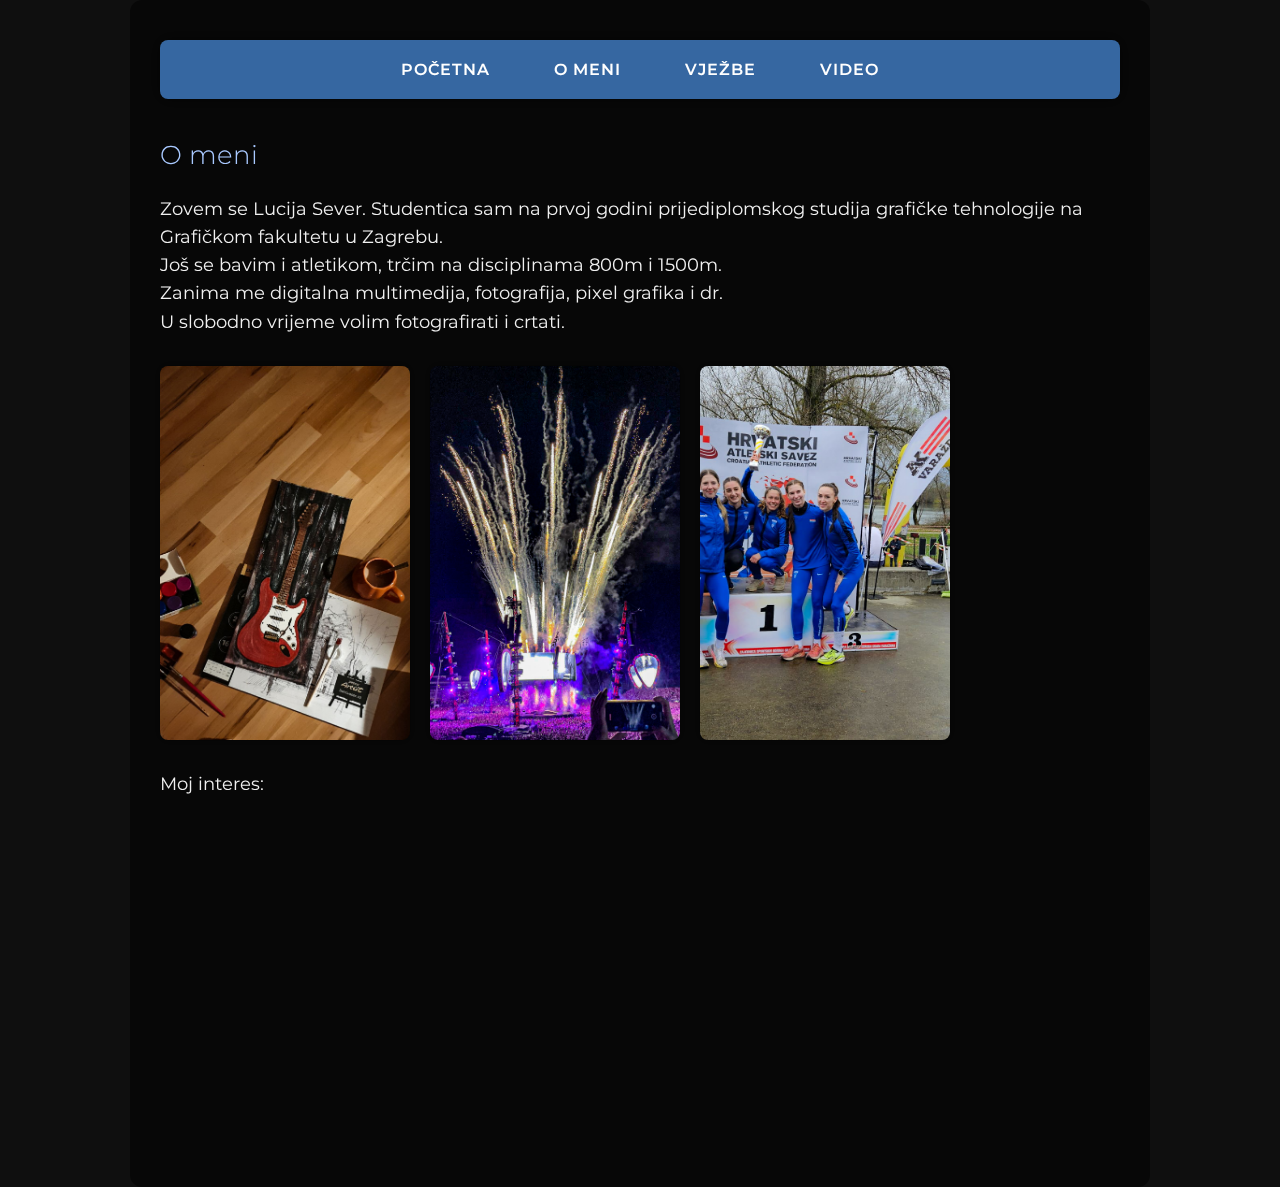
<file: o_meni.html>
<!DOCTYPE html>
<html lang="hr">
<head>
  <meta charset="UTF-8" />
  <title>O meni</title>
  <link rel="stylesheet" href="style.css" />
</head>
<body class="o_meni">
  <div class="overlay">
    <nav>
      <ul>
        <li><a href="index.html">Početna</a></li>
        <li><a href="o_meni.html">O meni</a></li>
        <li><a href="vjezbe.html">Vježbe</a></li>
        <li><a href="video.html">Video</a></li>
      </ul>
    </nav>

    <h2>O meni</h2>
        <p>Zovem se Lucija Sever. Studentica sam na prvoj godini prijediplomskog studija grafičke
	   tehnologije na Grafičkom fakultetu u Zagrebu.<br/> Još se bavim i atletikom, trčim na disciplinama 800m i 1500m. <br/>
	   Zanima me digitalna multimedija, fotografija, pixel grafika i dr.<br/>
	   U slobodno vrijeme volim fotografirati i crtati. </p>
    
  <div class="gallery">
      <img src="slika1.jpg" alt="Slika 1" />
      <img src="slika2.jpg" alt="Slika 2" />
      <img src="slika3.jpg" alt="Slika 3" />
    </div>

    <p>Moj interes:</p>
    <iframe width="560" height="315"
      src="https://www.youtube.com/embed/YtfqryHr2cY?start=139"
      title="YouTube video player" frameborder="0"
      allow="accelerometer; autoplay; clipboard-write; encrypted-media; gyroscope; picture-in-picture"
      allowfullscreen>
    </iframe>

</body>
</html>
</file>
<file: style.css>
@import url('https://fonts.googleapis.com/css2?family=Montserrat:wght@300&display=swap');

@font-face {
  font-family: "LucijaSever";
  src: url("../fonts/LucijaSever-Regular.ttf") format("truetype");
}

body {
  margin: 0;
  font-family: "Montserrat", sans-serif;
  color: #f0f0f0;
  min-height: 100vh;
  overflow-x: hidden;
  background-color: #0f0f0f;
}

body::before {
  content: "";
  position: fixed;
  top: 0; left: 0; right: 0; bottom: 0;
  z-index: -1;
  background-size: cover;
  background-repeat: no-repeat;
  background-position: center center;
  filter: blur(4px) brightness(0.4);
}

.container, .overlay {
  max-width: 960px;
  margin: 0 auto;
  padding: 40px 30px;
  background-color: rgba(0,0,0,0.5);
  border-radius: 12px;
  backdrop-filter: blur(6px);
}

h1 {
  font-family: "LucijaSever", serif;
  font-size: 3rem;
  margin-bottom: 15px;
  text-shadow: 1px 1px 5px rgba(0,0,0,0.7);
  text-align: left;
}

h2 {
  font-weight: 300;
  font-size: 1.6rem;
  margin-bottom: 25px;
  text-shadow: 1px 1px 3px rgba(0,0,0,0.5);
  text-align: left;
}

p {
  font-size: 1.1rem;
  line-height: 1.6;
  margin: 0 0 30px;
  text-shadow: 0 0 5px rgba(0,0,0,0.4);
  text-align: left;
}

nav {
  border-radius: 8px;
  margin: 0 auto 40px;
  background-color: rgba(0,0,0,0.4);
  box-shadow: 0 0 15px rgba(0,0,0,0.6);
}

nav ul {
  list-style: none;
  padding: 0;
  margin: 0;
  display: flex;
  justify-content: center;
  flex-wrap: wrap;
}

nav li {
  margin: 8px 12px;
  border-radius: 6px;
  transition: background-color 0.3s ease, box-shadow 0.3s ease;
}

nav li a {
  display: block;
  padding: 12px 20px;
  color: #fff;
  font-weight: 600;
  text-transform: uppercase;
  text-decoration: none;
  letter-spacing: 1px;
  transition: color 0.3s ease;
}

nav li a:hover,
nav li a:focus {
  color: #222;
  text-decoration: underline;
  outline: none;
}

.gallery {
  display: flex;
  gap: 20px;
  flex-wrap: wrap;
  justify-content: flex-start;
  margin-bottom: 30px;
}

.gallery img {
  width: 250px;
  height: auto;
  border-radius: 8px;
  box-shadow: 0 0 10px rgba(0,0,0,0.5);
  object-fit: cover;
}

@media (max-width: 600px) {
  h1 { font-size: 2.2rem; }
  h2 { font-size: 1.3rem; }
  p { font-size: 1rem; }
  .gallery img { width: 100%; }
  nav ul { flex-direction: column; gap: 10px; }
  nav li { margin: 0; }
  nav li a { padding: 12px 18px; }
}

body.home::before {
  background-image: url("https://images.unsplash.com/photo-1506744038136-46273834b3fb?auto=format&fit=crop&w=1920&q=80");
}

body.o_meni::before {
  background-image: url("https://images.unsplash.com/photo-1517816428104-0f72f40f2c9d?auto=format&fit=crop&w=1920&q=80");
}

body.vjezbe::before {
  background-image: url("https://images.unsplash.com/photo-1498050108023-c5249f4df085?auto=format&fit=crop&w=1920&q=80");
}

body.video::before {
  background-image: url("https://images.unsplash.com/photo-1496307042754-b4aa456c4a2d?auto=format&fit=crop&w=1920&q=80");
}

body.home h1 { color: #ff6f61; }
body.home h2 { color: #ffd6c2; }
body.home nav { background-color: rgba(255, 111, 97, 0.7); }
body.home nav li:hover { background-color: #ff907b; }

body.o_meni h1 { color: #4a90e2; }
body.o_meni h2 { color: #a9c9ff; }
body.o_meni nav { background-color: rgba(74, 144, 226, 0.7); }
body.o_meni nav li:hover { background-color: #7fb1ff; }

body.vjezbe h1 { color: #7bc043; }
body.vjezbe h2 { color: #c8facc; }
body.vjezbe nav { background-color: rgba(123, 192, 67, 0.7); }
body.vjezbe nav li:hover { background-color: #a0de8e; }

body.video h1 { color: #d94f70; }
body.video h2 { color: #f5a6b7; }
body.video nav { background-color: rgba(217, 79, 112, 0.7); }
body.video nav li:hover { background-color: #f0748e; }
</file>
